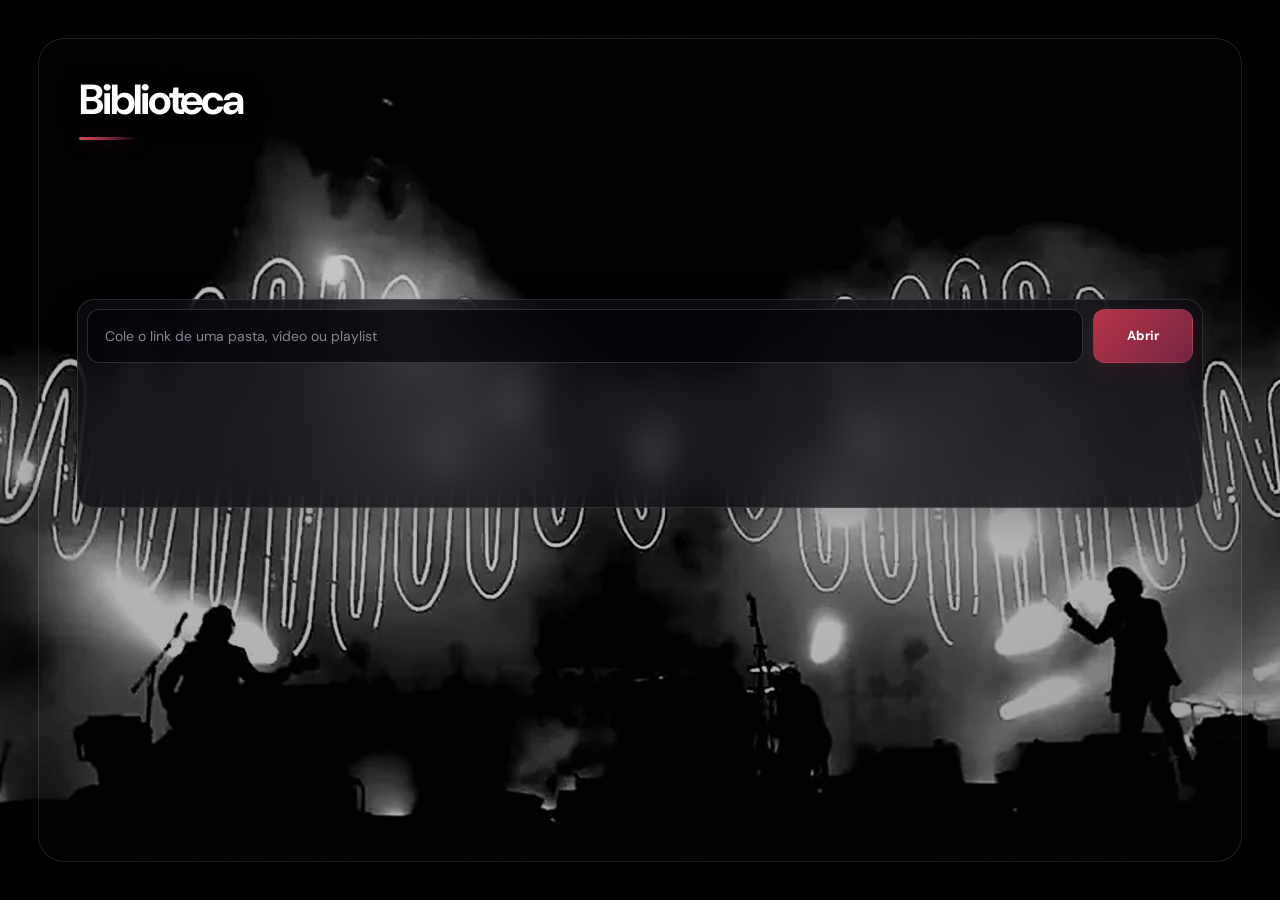
<file: index.html>
<!doctype html>
<html lang="pt-BR">
<head>
  <meta charset="utf-8">
  <meta name="viewport" content="width=device-width, initial-scale=1">
  <meta name="theme-color" content="#09090d">
  <meta name="description" content="Biblioteca de arquivos">
  <title>Biblioteca</title>
  <link rel="icon" href="favicon.svg" type="image/svg+xml">
  <link rel="stylesheet" href="styles.css?v=20261018-12">
  <script src="config.js?v=20261018-12"></script>
  <script defer src="script.js?v=20261018-12"></script>
</head>
<body class="watch-page">
  <main class="watch-shell">
    <header class="site-header">
      <h1 class="site-title">Biblioteca</h1>
    </header>

    <form id="folder-form" class="folder-form" autocomplete="off">
      <div class="folder-form-row">
        <input id="folder-input" name="folder" type="text" autocomplete="off" autocapitalize="off" spellcheck="false" data-lpignore="true"
          aria-label="Link da pasta do Google Drive"
          placeholder="Cole o link de uma pasta, vídeo ou playlist" required>
        <button id="load-folder-button" type="submit" class="folder-submit">Abrir</button>
      </div>
    </form>

    <div class="folder-navigation">
      <button id="back-folder-button" type="button" class="folder-back" hidden>← Voltar</button>
      <p id="folder-summary" class="folder-summary" aria-live="polite" hidden></p>
    </div>

    <div id="loading-state" class="loading-state" hidden><span class="spinner"></span></div>
    <div id="empty-state" class="empty-state" hidden>
      <div class="empty-icon" aria-hidden="true">▱</div>
      <p id="empty-message">Nenhum arquivo encontrado.</p>
    </div>



    <section id="external-player" class="external-player" aria-label="Reprodutor de vídeo ou playlist" hidden>
      <div class="external-player-heading">
        <h2 id="external-player-title">Reprodutor</h2>
        <a id="external-player-open" class="external-player-open" href="#" target="_blank" rel="noopener noreferrer">Abrir original ↗</a>
      </div>
      <div id="external-player-stage" class="external-player-stage"></div>
      <p id="external-player-message" class="external-player-message" role="status" hidden></p>
    </section>

    <section id="music-player" class="music-player" aria-label="Player de músicas" hidden>
      <div class="music-player-heading">
        <div class="music-cover" aria-hidden="true">♫</div>
        <div class="music-track-details">
          <p class="music-eyebrow">PLAYER DE MÚSICA</p>
          <h2 id="music-current-title">Selecione uma música</h2>
          <p id="music-current-meta">Sua playlist do Google Drive</p>
        </div>
        <a id="music-open-drive" class="music-open-drive" href="#" target="_blank" rel="noopener noreferrer" hidden>Abrir no Drive</a>
      </div>
      <audio id="music-audio" preload="metadata"></audio>
      <div id="music-error" class="music-error" role="status" hidden></div>
      <div class="music-controls">
        <button id="music-previous" type="button" class="music-control-button" aria-label="Música anterior" title="Música anterior">|◀</button>
        <button id="music-toggle" type="button" class="music-control-button music-play-button" aria-label="Reproduzir" title="Reproduzir">▶</button>
        <button id="music-next" type="button" class="music-control-button" aria-label="Próxima música" title="Próxima música">▶|</button>
      </div>
      <div class="music-progress">
        <span id="music-current-time">0:00</span>
        <input id="music-seek" type="range" min="0" max="100" value="0" step="0.1" aria-label="Posição da música">
        <span id="music-duration">0:00</span>
      </div>
      <label class="music-autoplay"><input id="music-autoplay-toggle" type="checkbox" checked> Reproduzir próxima automaticamente</label>
      <div id="music-playlist" class="music-playlist"></div>
    </section>

    <div id="public-video-list" class="public-video-list"></div>
    <p id="status-message" class="status-message" role="status" hidden></p>
  </main>
</body>
</html>
</file>
<file: styles.css>
@import url('https://fonts.googleapis.com/css2?family=DM+Sans:wght@400;500;600;700&display=swap');
:root{color-scheme:dark;--bg:#09090d;--panel:#12121a;--line:#282837;--text:#f4f4fa;--muted:#9292a6;--accent:#9b7bff;--accent2:#7552e8;--danger:#ff6c85}
*{box-sizing:border-box}html,body{margin:0;min-height:100%;font-family:'DM Sans',system-ui,sans-serif;background:var(--bg);color:var(--text)}body{min-height:100vh}button,input{font:inherit}button{cursor:pointer}.watch-page{display:grid;place-items:center;padding:24px}.watch-shell{width:min(1120px,100%);display:grid;gap:18px}.site-header{padding:12px 2px 8px}.site-title{font-size:clamp(24px,4vw,36px);letter-spacing:-.04em;margin:0}.site-subtitle{color:var(--muted);font-size:13px;margin:7px 0 0}.public-video-list{display:grid;gap:26px}.drive-video-card{min-width:0;padding:0 0 22px;border-bottom:1px solid var(--line)}.drive-video-title{font-size:clamp(16px,2vw,21px);font-weight:600;line-height:1.4;overflow-wrap:anywhere;margin:0 0 12px}.drive-player-wrap{aspect-ratio:16/9;min-height:220px}.drive-player-wrap iframe{position:absolute;inset:0;width:100%;height:100%;border:0;background:#000}.drive-open-link{display:inline-block;margin-top:10px;color:#b9a8ff;font-size:12px;text-decoration:none}.drive-open-link:hover{text-decoration:underline}.player-wrap{position:relative;display:grid;place-items:center;overflow:hidden;aspect-ratio:16/9;min-height:220px;background:#050507;border:1px solid #242431;border-radius:18px;box-shadow:0 28px 90px #0008}.player-wrap video{display:block;width:100%;height:100%;max-height:calc(100vh - 48px);object-fit:contain;background:#000}.player-wrap video[hidden]{display:none}.empty-state{display:grid;justify-items:center;gap:14px;color:var(--muted);min-height:220px;align-content:center}.empty-state[hidden],.loading-state[hidden],.status-message[hidden]{display:none}.empty-state p{margin:0;font-size:14px}.empty-icon{display:grid;place-items:center;width:58px;height:58px;padding-left:4px;border:1px solid #39334f;border-radius:50%;background:#171321;color:#b6a1ff;font-size:20px}.loading-state{display:grid;place-items:center;min-height:220px}.spinner{width:28px;height:28px;border:3px solid #343344;border-top-color:var(--accent);border-radius:50%;animation:spin .8s linear infinite}@keyframes spin{to{transform:rotate(360deg)}}.status-message{margin:0;text-align:center;color:#ffc2cc;font-size:13px;background:#28131b;padding:10px;border-radius:8px}.video-error{position:absolute;inset:auto 12px 12px;margin:0;padding:12px;background:#28131b;border-radius:8px;text-align:center;font-size:13px;color:#ffc2cc}
.admin-page{display:grid;grid-template-columns:250px minmax(0,1fr);min-height:100vh}.sidebar{padding:28px 18px;border-right:1px solid var(--line);background:#0d0d13}.brand{display:flex;align-items:center;gap:11px;padding:0 10px 30px;font-weight:700;letter-spacing:.02em}.brand-mark{display:grid;place-items:center;width:34px;height:34px;border-radius:11px;background:linear-gradient(135deg,#a48aff,#6742d8);color:white}.side-label{margin:18px 10px 8px;color:#737388;text-transform:uppercase;letter-spacing:.12em;font-size:10px;font-weight:700}.nav-link{display:flex;gap:11px;align-items:center;padding:11px 12px;border-radius:9px;color:#c4c4d4;font-size:13px;text-decoration:none}.nav-link.active{background:#201a34;color:#d7ccff}.side-note{margin:30px 10px 0;color:#737388;font-size:11px;line-height:1.7}.admin-main{padding:38px clamp(20px,4vw,58px);max-width:1300px;width:100%;margin:0 auto}.topbar{display:flex;align-items:center;justify-content:space-between;gap:16px;margin-bottom:30px}.eyebrow{margin:0 0 7px;color:#a995ff;text-transform:uppercase;font-size:10px;font-weight:700;letter-spacing:.15em}.page-title{margin:0;font-size:clamp(24px,3vw,32px);letter-spacing:-.04em}.subheading{margin:8px 0 0;color:var(--muted);font-size:13px}.button{border:1px solid var(--line);border-radius:10px;padding:10px 15px;color:var(--text);background:#191923;font-weight:600;font-size:12px;transition:.18s}.button:hover{border-color:#62528c;transform:translateY(-1px)}.button.primary{border-color:transparent;background:var(--accent2);color:white}.button.primary:hover{background:#8667ef}.button.danger{color:#ff9bad;border-color:#49232d;background:#211218}.button:disabled{opacity:.5;cursor:not-allowed;transform:none}.stats{display:grid;grid-template-columns:repeat(2,minmax(0,1fr));gap:14px;margin-bottom:22px}.stat-card,.panel{border:1px solid var(--line);background:linear-gradient(145deg,#14141e,#101017);border-radius:14px}.stat-card{padding:18px 20px}.stat-label{color:var(--muted);font-size:12px}.stat-value{font-size:25px;font-weight:700;letter-spacing:-.04em;margin-top:9px}.panel{padding:22px;margin-bottom:20px}.panel-heading{display:flex;justify-content:space-between;align-items:center;gap:12px;margin-bottom:18px}.panel-heading h2{margin:0;font-size:15px}.panel-heading p{margin:5px 0 0;color:var(--muted);font-size:12px}.upload-zone{display:grid;justify-items:center;gap:10px;padding:32px 18px;border:1px dashed #4b4564;border-radius:12px;background:#11101a;text-align:center}.upload-icon{display:grid;place-items:center;width:44px;height:44px;border-radius:13px;background:#29213f;color:#c4b5ff;font-size:21px}.upload-zone strong{font-size:13px}.upload-zone p{margin:0;color:var(--muted);font-size:12px;line-height:1.6}.upload-zone input{max-width:100%;font-size:12px;color:var(--muted)}.progress-area{margin-top:16px}.progress-label{display:flex;justify-content:space-between;gap:12px;color:#c7c5d7;font-size:12px;margin-bottom:9px}.progress-track{height:6px;overflow:hidden;border-radius:8px;background:#2b2938}.progress-fill{width:0;height:100%;background:linear-gradient(90deg,#7956e9,#b2a0ff);transition:width .2s}.notice{margin-top:14px;padding:11px 13px;border-radius:9px;font-size:12px;line-height:1.6;background:#171722;color:#c7c7d8}.notice.error{background:#29141b;color:#ffb5c0}.notice.success{background:#11231c;color:#a4edc8}.video-list{display:grid;gap:10px}.video-row{display:flex;align-items:center;gap:14px;padding:13px;border:1px solid #282837;border-radius:11px;background:#101017}.video-thumb{display:grid;place-items:center;flex:0 0 64px;aspect-ratio:16/10;border-radius:7px;background:#211a35;color:#b7a2ff;font-size:18px}.video-info{min-width:0;flex:1}.video-name{overflow-wrap:anywhere;font-size:13px;font-weight:600}.video-meta{margin-top:5px;color:var(--muted);font-size:11px}.row-actions{display:flex;gap:7px;flex-wrap:wrap}.empty-list{padding:25px;text-align:center;color:var(--muted);font-size:12px;border:1px dashed var(--line);border-radius:10px}.login-wrap{min-height:100vh;display:grid;place-items:center;padding:20px}.login-card{width:min(410px,100%);padding:30px;border:1px solid var(--line);border-radius:18px;background:#111119;box-shadow:0 25px 80px #0007}.login-card h1{font-size:24px;margin:22px 0 8px}.login-card>p{font-size:13px;color:var(--muted);line-height:1.6;margin:0 0 24px}.field{display:grid;gap:8px;margin:16px 0}.field label{font-size:12px;color:#c7c7d8}.field input{width:100%;border:1px solid #343444;border-radius:9px;padding:12px;background:#0a0a10;color:white;outline:none}.field input:focus{border-color:#8d73e8}.full-width{width:100%}.hidden{display:none!important}.footer-note{margin-top:18px;color:#707084;font-size:11px;line-height:1.6}
@media(max-width:760px){.admin-page{grid-template-columns:1fr}.sidebar{display:flex;align-items:center;justify-content:space-between;padding:12px 16px;border-right:0;border-bottom:1px solid var(--line)}.brand{padding:0}.side-label,.side-note,.nav-link{display:none}.admin-main{padding:25px 16px}.topbar{align-items:flex-start}.stats{gap:9px}.stat-card{padding:15px}.panel{padding:16px}.video-row{align-items:flex-start;flex-wrap:wrap}.row-actions{width:100%;padding-left:78px}.watch-page{padding:12px}.watch-shell{gap:12px}.player-wrap{border-radius:12px;min-height:180px}.player-wrap video{max-height:calc(100vh - 24px)}}

/* Explorador de qualquer pasta do Google Drive */
.folder-form{display:grid;gap:9px;padding:18px;border:1px solid var(--line);border-radius:14px;background:linear-gradient(145deg,#14141e,#101017)}
.folder-form label{font-size:12px;font-weight:600;color:#d9d7e8}
.folder-form-row{display:flex;gap:10px}
.folder-form input{min-width:0;flex:1;border:1px solid #39394c;border-radius:10px;padding:12px 14px;background:#09090f;color:var(--text);outline:none;font-size:13px}
.folder-form input:focus{border-color:var(--accent)}
.folder-form input::placeholder{color:#74748a}
.folder-submit,.folder-open-button,.folder-back{border:0;border-radius:10px;padding:11px 15px;background:var(--accent2);color:white;font-size:12px;font-weight:700;white-space:nowrap}
.folder-submit:disabled{opacity:.65;cursor:wait}
.folder-hint{margin:0;color:var(--muted);font-size:11px;line-height:1.6}
.folder-navigation{display:flex;align-items:center;gap:12px;min-height:4px}
.folder-summary{margin:0;color:var(--muted);font-size:12px}
.folder-summary[hidden]{display:none}
.folder-back{background:#20202c;border:1px solid #38384a;padding:8px 12px}
.folder-back[hidden]{display:none}
.public-video-list{grid-template-columns:repeat(2,minmax(0,1fr));align-items:start}
.drive-file-card{min-width:0;overflow:hidden;padding:15px;border:1px solid var(--line);border-radius:14px;background:linear-gradient(145deg,#14141e,#101017)}
.drive-file-card .drive-video-title{font-size:15px;overflow-wrap:anywhere}
.drive-file-meta{margin:0 0 12px;color:var(--muted);font-size:11px;line-height:1.5}
.drive-file-note{font-size:12px;line-height:1.6;color:var(--muted)}
.drive-file-card .drive-player-wrap{min-height:180px;aspect-ratio:16/10;border-radius:10px;box-shadow:none}
.drive-file-card .drive-player-wrap iframe{position:absolute;inset:0;width:100%;height:100%;border:0;background:#000}
.drive-file-card .drive-open-link{margin-top:12px}
.drive-folder-card{display:flex;flex-direction:column;align-items:flex-start;min-height:145px}
.folder-open-button{margin-top:auto}
@media(max-width:760px){.folder-form{padding:14px}.folder-form-row{flex-direction:column}.folder-submit{width:100%}.public-video-list{grid-template-columns:1fr}.drive-file-card{padding:12px}.drive-file-card .drive-player-wrap{min-height:200px}}


/* Interface simplificada */
.site-header{padding:4px 2px}
.folder-form{padding:14px}
.folder-hint{display:none}


/* Visual cinematográfico: tema escuro inspirado em Supernatural */
:root{
  --bg:#07070b;
  --panel:rgba(13,12,18,.82);
  --line:rgba(224,218,241,.13);
  --text:#f7f5fb;
  --muted:#aaa5b8;
  --accent:#c13d4a;
  --accent2:#8d2944;
}
html,body{background:#07070b}
body.watch-page{
  display:block;
  position:relative;
  isolation:isolate;
  min-height:100vh;
  padding:clamp(14px,3vw,42px);
  background:#07070b;
}
body.watch-page::before{
  content:"";
  position:fixed;
  inset:0;
  z-index:-2;
  pointer-events:none;
  background-color:#07070b;
  background-image:
    linear-gradient(90deg,rgba(5,5,9,.62) 0%,rgba(7,6,12,.43) 48%,rgba(5,5,9,.65) 100%),
    linear-gradient(0deg,rgba(5,5,9,.72) 0%,rgba(5,5,9,.08) 52%,rgba(5,5,9,.35) 100%),
    url("./assets/supernatural-background.jpg");
  background-position:center,center,center 50%;
  background-size:cover,cover,cover;
  background-repeat:no-repeat;
  transform:scale(1.015);
}
body.watch-page::after{
  content:"";
  position:fixed;
  inset:0;
  z-index:-1;
  pointer-events:none;
  background:
    radial-gradient(ellipse at 12% 7%,rgba(145,30,52,.19),transparent 34%),
    radial-gradient(ellipse at 88% 70%,rgba(67,42,110,.18),transparent 38%);
}
.watch-shell{
  position:relative;
  z-index:1;
  width:min(1320px,100%);
  min-height:calc(100vh - 2 * clamp(14px,3vw,42px));
  margin:0 auto;
  padding:clamp(18px,3vw,38px);
  gap:22px;
  background:rgba(10,9,15,.48);
  border:1px solid rgba(239,232,250,.12);
  border-radius:26px;
  box-shadow:0 28px 100px rgba(0,0,0,.48);
  backdrop-filter:blur(14px);
  -webkit-backdrop-filter:blur(14px);
}
.site-header{padding:0 2px 2px}
.site-title{
  font-size:clamp(30px,4vw,42px);
  line-height:1.08;
  letter-spacing:-.055em;
  color:#fff;
  text-shadow:0 3px 25px rgba(0,0,0,.4);
}
.site-title::after{
  content:"";
  display:block;
  width:58px;
  height:3px;
  margin-top:14px;
  border-radius:10px;
  background:linear-gradient(90deg,#d24b56,#8d2944,transparent);
  box-shadow:0 0 20px rgba(195,49,67,.4);
}
.folder-form{
  padding:9px;
  gap:0;
  border:1px solid rgba(235,225,247,.14);
  border-radius:17px;
  background:rgba(14,12,19,.78);
  box-shadow:0 12px 36px rgba(0,0,0,.20);
  backdrop-filter:blur(12px);
}
.folder-form-row{gap:10px}
.folder-form input{
  height:54px;
  padding:0 17px;
  border:1px solid rgba(229,220,244,.18);
  border-radius:12px;
  background:rgba(5,5,9,.72);
  color:#fff;
  font-size:14px;
  transition:border-color .18s,box-shadow .18s;
}
.folder-form input:focus{
  border-color:rgba(195,61,74,.85);
  box-shadow:0 0 0 3px rgba(195,61,74,.12);
}
.folder-form input::placeholder{color:#898495}
.folder-submit{
  min-width:100px;
  height:54px;
  padding:0 23px;
  border:1px solid rgba(255,255,255,.08);
  border-radius:12px;
  background:linear-gradient(135deg,#b83448,#742441);
  box-shadow:0 7px 22px rgba(105,22,43,.25);
  font-size:13px;
  transition:transform .18s,filter .18s,box-shadow .18s;
}
.folder-submit:hover:not(:disabled){
  filter:brightness(1.13);
  transform:translateY(-1px);
  box-shadow:0 10px 28px rgba(155,28,53,.32);
}
.folder-submit:disabled{opacity:.8}
.folder-navigation{min-height:0;gap:13px}
.folder-summary{font-size:12px;color:#c3bccd}
.folder-back{
  border-radius:10px;
  border-color:rgba(255,255,255,.12);
  background:rgba(20,18,27,.85);
}
.public-video-list{
  gap:22px;
  column-gap:22px;
}
.drive-file-card{
  padding:17px;
  border-color:rgba(239,232,250,.13);
  border-radius:17px;
  background:linear-gradient(145deg,rgba(20,17,26,.91),rgba(8,8,13,.87));
  box-shadow:0 14px 38px rgba(0,0,0,.25);
  backdrop-filter:blur(9px);
  transition:transform .18s,border-color .18s,box-shadow .18s;
}
.drive-file-card:hover{
  transform:translateY(-2px);
  border-color:rgba(205,83,99,.38);
  box-shadow:0 18px 42px rgba(0,0,0,.32);
}
.drive-file-card .drive-video-title{
  margin-bottom:9px;
  color:#f6f1f8;
  font-size:clamp(14px,1.25vw,17px);
  line-height:1.45;
}
.drive-file-meta{color:#aaa2b8}
.drive-file-card .drive-player-wrap{
  min-height:180px;
  overflow:hidden;
  border:1px solid rgba(255,255,255,.09);
  border-radius:12px;
  background:#050508;
}
.drive-file-card .drive-open-link{
  display:inline-flex;
  align-items:center;
  gap:6px;
  padding-top:2px;
  color:#f28b9a;
  font-weight:600;
}
.drive-file-card .drive-open-link:hover{color:#ffd2d8}
.folder-open-button{
  border-radius:10px;
  background:linear-gradient(135deg,#b83448,#742441);
}
.status-message{
  border:1px solid rgba(213,71,91,.19);
  border-radius:12px;
  background:rgba(57,14,25,.86);
  color:#ffdce1;
}
.empty-state{
  border:1px solid rgba(255,255,255,.10);
  border-radius:16px;
  background:rgba(10,9,15,.52);
}
@media(max-width:760px){
  body.watch-page{padding:10px}
  .watch-shell{
    width:100%;
    min-height:calc(100vh - 20px);
    padding:16px;
    gap:17px;
    border-radius:18px;
  }
  .site-title{font-size:32px}
  .folder-form{padding:7px}
  .folder-form-row{flex-direction:row}
  .folder-form input{height:49px;padding:0 12px;font-size:12px}
  .folder-submit{min-width:72px;height:49px;padding:0 12px;font-size:12px}
  .public-video-list{grid-template-columns:1fr;gap:16px}
  .drive-file-card{padding:12px}
  .drive-file-card .drive-player-wrap{min-height:190px}
}
@media(max-width:420px){
  .folder-form-row{flex-direction:column}
  .folder-submit{width:100%}
}


/* Player de músicas em estilo playlist */
.music-player{
  display:grid;
  gap:14px;
  padding:18px;
  border:1px solid rgba(239,232,250,.16);
  border-radius:18px;
  background:linear-gradient(135deg,rgba(30,17,29,.94),rgba(8,8,13,.92));
  box-shadow:0 18px 48px rgba(0,0,0,.32);
  backdrop-filter:blur(14px);
  -webkit-backdrop-filter:blur(14px);
}
.music-player[hidden]{display:none}
.music-player-heading{display:flex;align-items:center;gap:13px;min-width:0}
.music-cover{
  display:grid;place-items:center;flex:0 0 56px;width:56px;height:56px;
  border-radius:13px;background:linear-gradient(140deg,#e04d5f,#561e3e);
  color:#fff;font-size:30px;box-shadow:0 8px 24px rgba(170,43,69,.25);
}
.music-track-details{min-width:0;flex:1}
.music-eyebrow{margin:0 0 5px;color:#f28b9a;font-size:9px;letter-spacing:.18em;font-weight:700}
#music-current-title{margin:0;color:#fff;font-size:15px;line-height:1.35;overflow-wrap:anywhere}
#music-current-meta{margin:5px 0 0;color:var(--muted);font-size:11px}
.music-open-drive{color:#f28b9a;font-size:11px;text-decoration:none;white-space:nowrap}
.music-open-drive[hidden]{display:none}
.music-controls{display:flex;align-items:center;justify-content:center;gap:16px}
.music-control-button{
  display:grid;place-items:center;min-width:38px;height:38px;padding:0 10px;
  border:1px solid rgba(255,255,255,.12);border-radius:50%;
  background:rgba(255,255,255,.05);color:#fff;font-size:15px;font-weight:700;
  transition:transform .16s,background .16s;
}
.music-control-button:hover{transform:scale(1.06);background:rgba(220,66,89,.22)}
.music-play-button{width:48px;height:48px;background:linear-gradient(140deg,#d6485c,#84253f);border:0;font-size:18px}
.music-progress{display:grid;grid-template-columns:40px minmax(0,1fr) 40px;align-items:center;gap:10px;color:#aaa2b8;font-size:10px;font-variant-numeric:tabular-nums}
.music-progress input{width:100%;height:4px;accent-color:#d84a60;cursor:pointer}
.music-autoplay{display:flex;align-items:center;gap:8px;color:#c9c0d0;font-size:11px;cursor:pointer}
.music-autoplay input{accent-color:#d84a60}
.music-playlist{display:grid;max-height:220px;overflow:auto;gap:3px;padding-top:8px;border-top:1px solid rgba(255,255,255,.08)}
.music-track-item{
  display:grid;grid-template-columns:28px minmax(0,1fr) auto;align-items:center;gap:10px;
  width:100%;padding:10px;border:1px solid transparent;border-radius:9px;
  color:#ded8e5;background:transparent;text-align:left;cursor:pointer;
}
.music-track-item:hover{background:rgba(255,255,255,.05)}
.music-track-item.is-current{background:rgba(189,48,76,.12);border-color:rgba(216,74,96,.18);color:#fff}
.music-track-number{color:#a99eb2;font-size:11px;text-align:center}
.music-track-item.is-current .music-track-number{color:#f28b9a}
.music-track-name{min-width:0;overflow:hidden;text-overflow:ellipsis;white-space:nowrap;font-size:12px}
.music-track-type{color:#a99eb2;font-size:10px}
.music-error{padding:9px 11px;border-radius:9px;background:rgba(86,21,35,.65);color:#ffd0d8;font-size:11px;line-height:1.5}
.music-error[hidden]{display:none}
.music-card-actions{display:flex;align-items:center;justify-content:space-between;gap:12px;flex-wrap:wrap}
.music-card-actions .drive-open-link{margin-top:0}
.music-card-play{padding:9px 13px;border:1px solid rgba(225,93,113,.27);border-radius:10px;background:rgba(164,44,65,.18);color:#ffc5ce;font-weight:700;font-size:11px}
.music-card-play:hover{background:rgba(164,44,65,.3)}
@media(max-width:760px){
  .music-player{padding:13px;gap:12px}
  .music-open-drive{font-size:10px}
  .music-cover{flex-basis:48px;width:48px;height:48px}
  .music-track-item{padding:9px}
}


/* Fundo em alta resolução (1920x1080, nítido) */
html, body { background-color:#07070b !important; }
body.watch-page {
  background-color:#07070b !important;
  background-image:
    linear-gradient(90deg,rgba(4,4,8,.30),rgba(4,4,8,.16) 45%,rgba(4,4,8,.34)),
    linear-gradient(0deg,rgba(4,4,8,.45),rgba(4,4,8,.04) 55%,rgba(4,4,8,.22)),
    url("./assets/background-hd.jpg") !important;
  background-image:
    linear-gradient(90deg,rgba(4,4,8,.30),rgba(4,4,8,.16) 45%,rgba(4,4,8,.34)),
    linear-gradient(0deg,rgba(4,4,8,.45),rgba(4,4,8,.04) 55%,rgba(4,4,8,.22)),
    image-set(url("./assets/background-hd.webp") type("image/webp"), url("./assets/background-hd.jpg") type("image/jpeg")) !important;
  background-position:center,center,center 48% !important;
  background-size:cover,cover,cover !important;
  background-repeat:no-repeat !important;
  background-attachment:fixed !important;
}
body.watch-page::before, body.watch-page::after { display:none !important; }
.watch-shell {
  background:rgba(9,8,13,.42) !important;
  backdrop-filter:blur(2px) !important;
  -webkit-backdrop-filter:blur(2px) !important;
}
@media (max-width:820px){
  /* background-attachment:fixed costuma falhar no celular */
  body.watch-page { background-attachment:scroll,scroll,scroll !important; }
}

.external-player{display:grid;gap:12px;padding:16px;border:1px solid rgba(239,232,250,.16);border-radius:18px;background:rgba(8,7,12,.62);box-shadow:0 16px 42px rgba(0,0,0,.25)}
.external-player[hidden]{display:none}
.external-player-heading{display:flex;align-items:center;justify-content:space-between;gap:12px}
.external-player-heading h2{margin:0;min-width:0;overflow-wrap:anywhere;color:#f7f3fa;font-size:15px}
.external-player-open{flex:0 0 auto;color:#f28b9a;font-size:11px;text-decoration:none;font-weight:700}
.external-player-open:hover{text-decoration:underline;color:#ffd2d8}
.external-player-stage{position:relative;display:grid;place-items:center;min-height:100px;overflow:hidden;border-radius:12px;background:#050508}
.external-frame{display:block;width:100%;height:clamp(280px,58vw,620px);border:0;background:#050508}
.external-media-element{display:block;width:100%;max-height:75vh;aspect-ratio:16/9;background:#030304;object-fit:contain}
audio.external-media-element{height:70px;max-height:none;aspect-ratio:auto}
.external-player-message{margin:0;padding:9px 11px;border:1px solid rgba(213,71,91,.18);border-radius:9px;background:rgba(57,14,25,.62);color:#ffdce1;font-size:11px;line-height:1.5}
.external-player-message[hidden]{display:none}
@media(max-width:760px){.external-player{padding:12px}.external-player-heading h2{font-size:13px}.external-frame{height:clamp(220px,62vw,420px)}}

/* Fundo mais nítido: retira o desfoque do painel e reduz a camada escura */
.watch-shell{background:rgba(9,8,13,.13) !important;backdrop-filter:none !important;-webkit-backdrop-filter:none !important}
body.watch-page{background-image:linear-gradient(90deg,rgba(4,4,8,.12),rgba(4,4,8,.04) 45%,rgba(4,4,8,.16)),linear-gradient(0deg,rgba(4,4,8,.22),rgba(4,4,8,.02) 55%,rgba(4,4,8,.12)),url("./assets/background-hd.jpg") !important}
body.watch-page{background-image:linear-gradient(90deg,rgba(4,4,8,.12),rgba(4,4,8,.04) 45%,rgba(4,4,8,.16)),linear-gradient(0deg,rgba(4,4,8,.22),rgba(4,4,8,.02) 55%,rgba(4,4,8,.12)),image-set(url("./assets/background-hd.webp") type("image/webp"),url("./assets/background-hd.jpg") type("image/jpeg")) !important}
</file>
